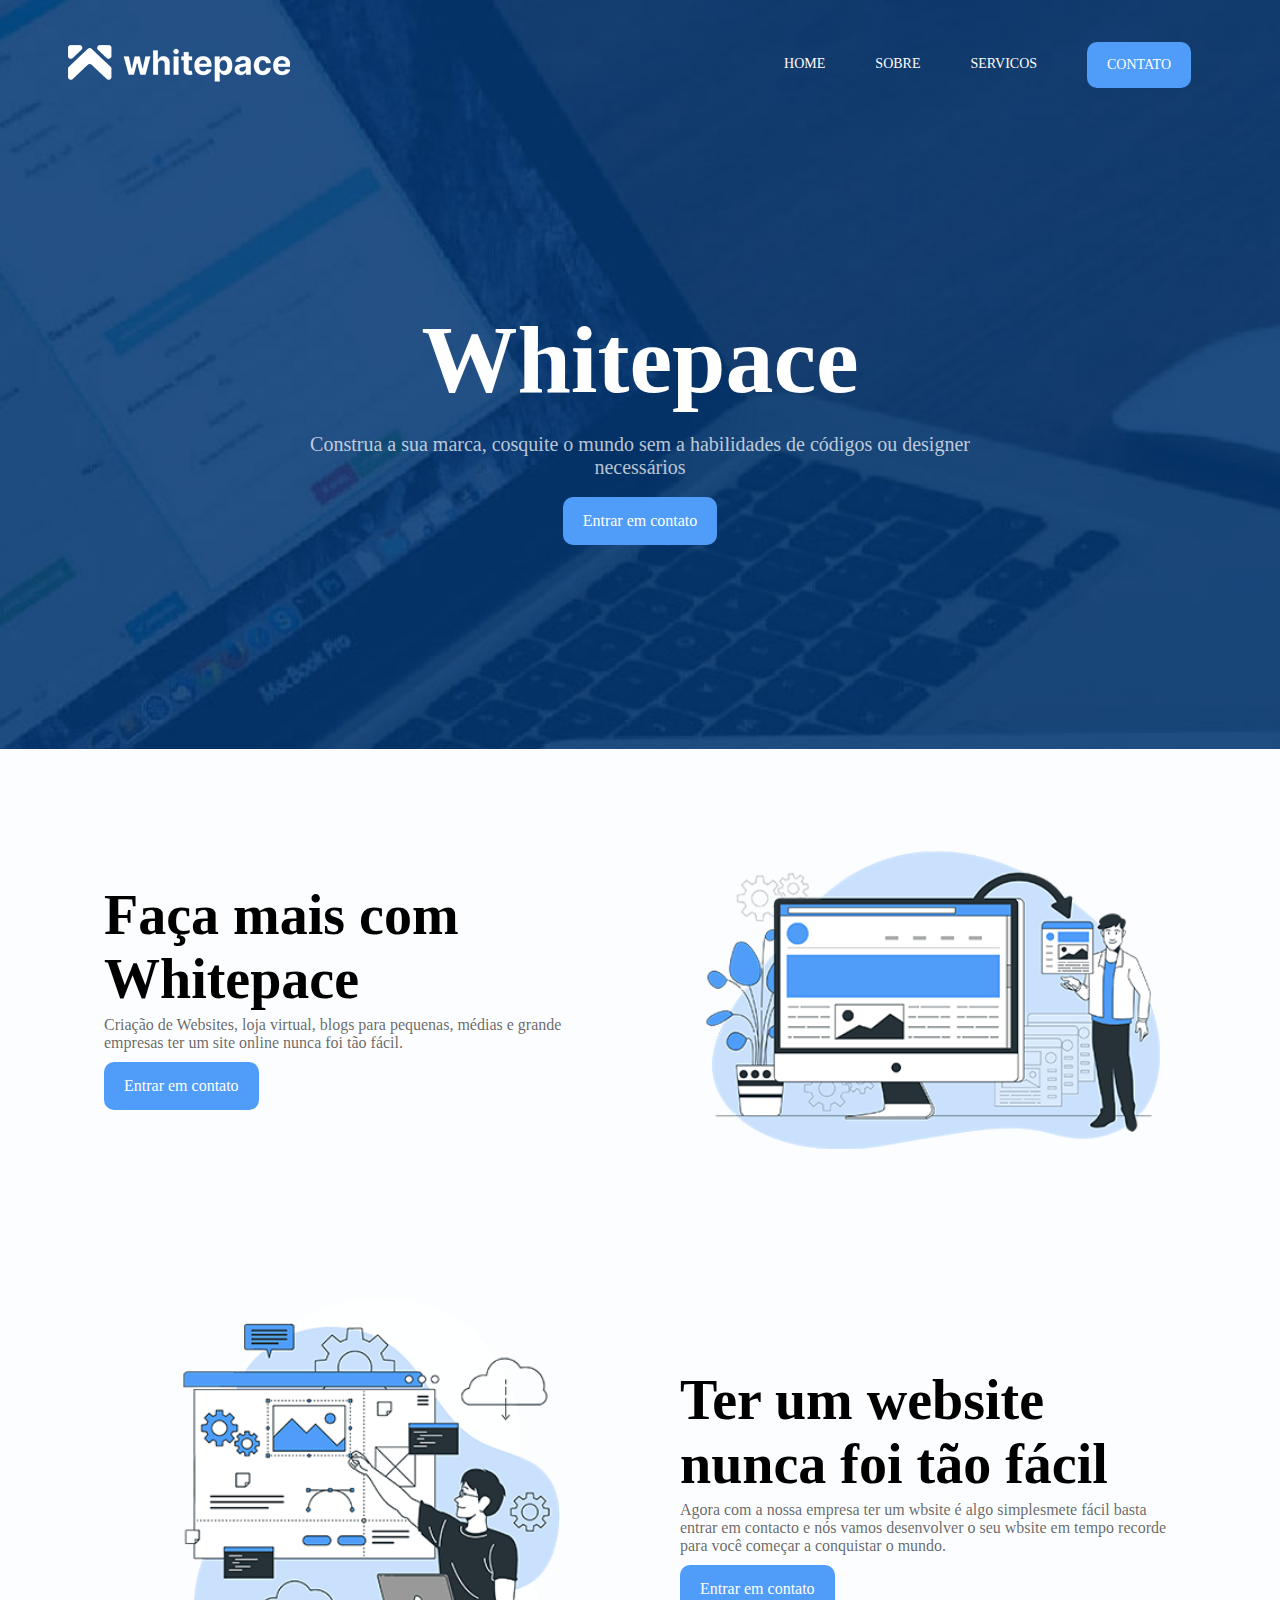
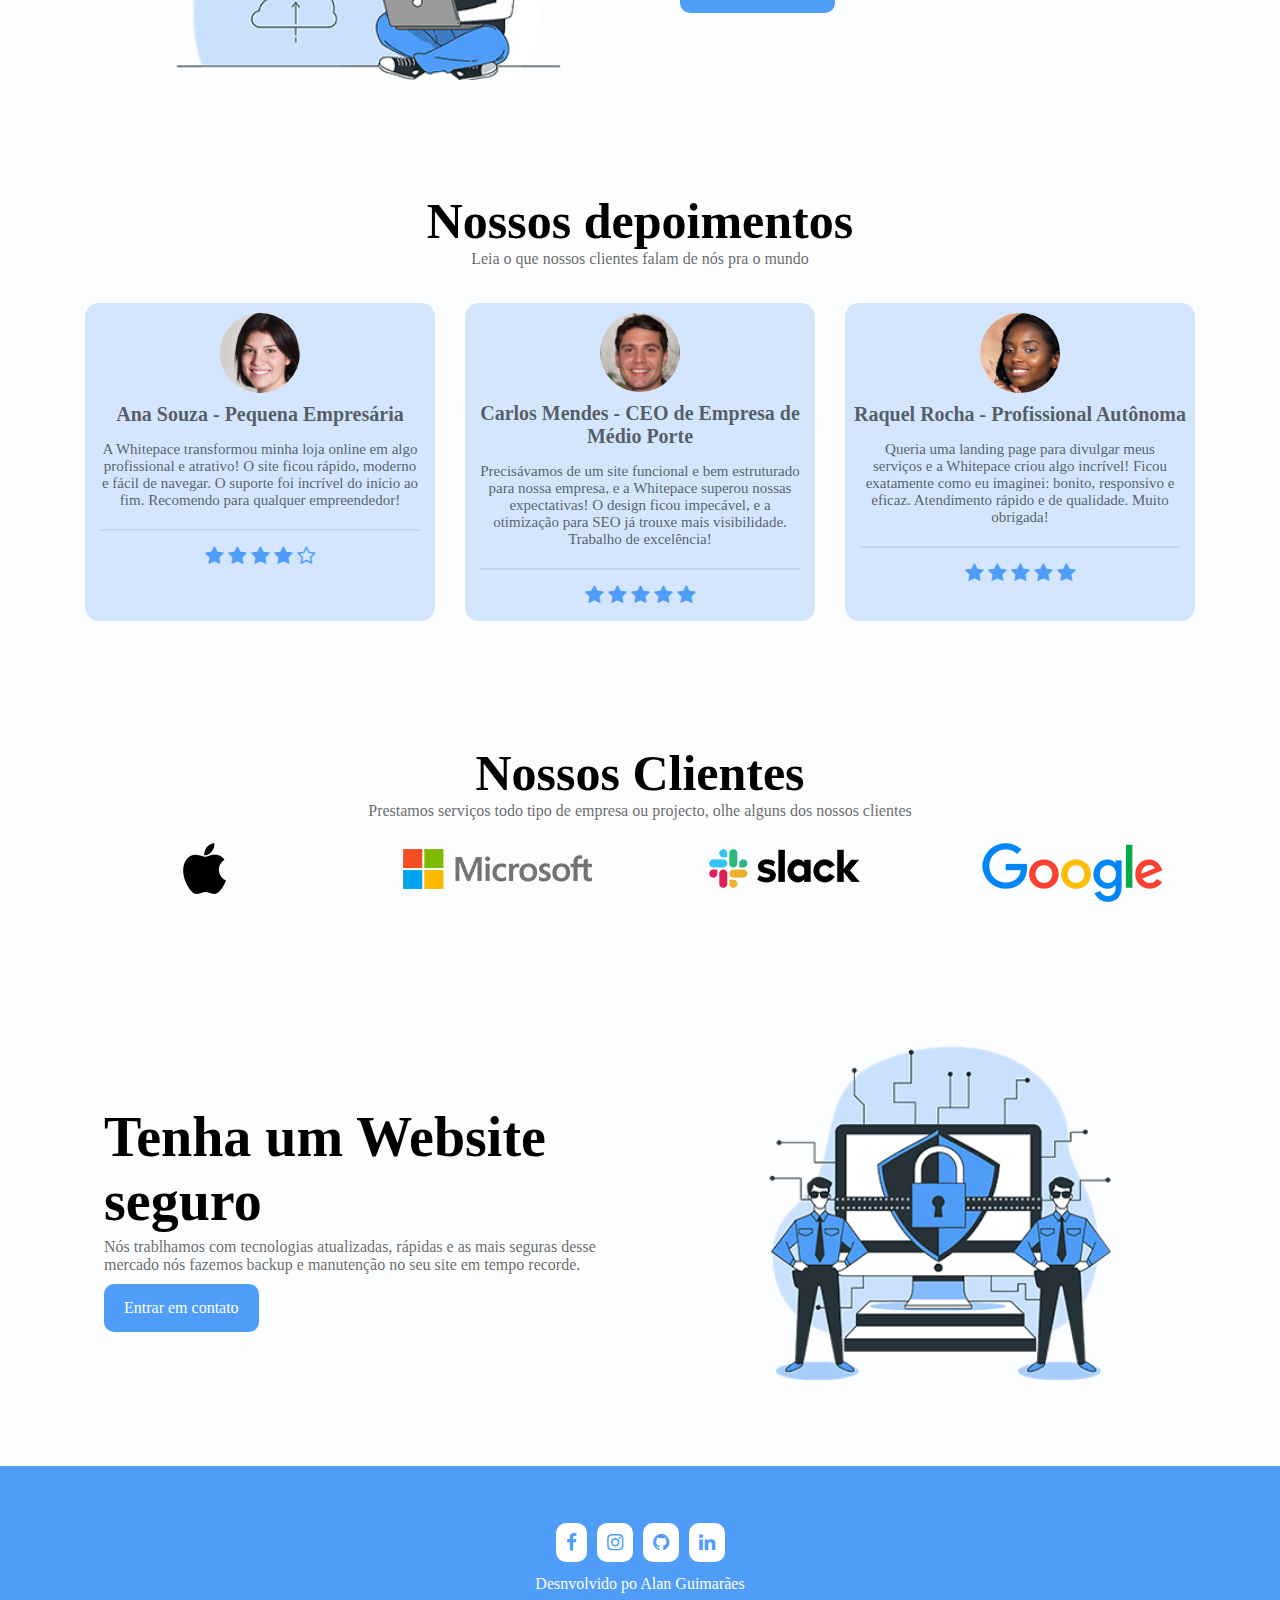
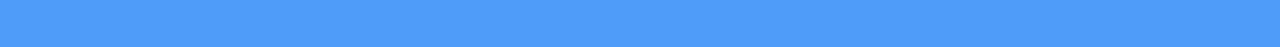
<file: index.html>
<!DOCTYPE html>
<html lang="en">

<head>
    <meta charset="UTF-8">
    <meta name="viewport" content="width=device-width, initial-scale=1.0">
    <link rel="stylesheet" href="https://cdnjs.cloudflare.com/ajax/libs/font-awesome/4.7.0/css/font-awesome.css"
        integrity="sha512-5A8nwdMOWrSz20fDsjczgUidUBR8liPYU+WymTZP1lmY9G6Oc7HlZv156XqnsgNUzTyMefFTcsFH/tnJE/+xBg=="
        crossorigin="anonymous" referrerpolicy="no-referrer" />
    <link rel="stylesheet" href="css/style.css">
    <title>Whitepace</title>
</head>

<body>
    <header style="background-image: url('img/background-home.jpg');">
        <div class="container">
            <nav>
                <a href="index.html">
                    <img src="img/logo.png" alt="Logo">
                </a>
                <ul class="ul">
                    <a href="index.html">Home</a>
                    <a href="sobre.html">Sobre</a>
                    <a href="servicos.html">Servicos</a>
                    <a href="contacto.html" class="btn">Contato</a>
                    <div class="close-icon" onclick="closeMenu()">
                        <i class="fa fa-times-circle"></i>
                    </div>
                </ul>
                <div class="menu-icon" onclick="openMenu()">
                    <i class="fa fa-bars"></i>
                </div>
            </nav>
            <section class="banner">
                <div class="banner-text">
                    <h1>Whitepace</h1>
                    <p>Construa a sua marca, cosquite o mundo sem a habilidades de códigos ou designer necessários</p>
                    <a href="contacto.html" class="btn animate-btn">Entrar em contato</a>
                </div>
            </section>
        </div>
    </header>
    <main>
        <section class="faca-mais">
            <div class="container">
                <div class="faca-mais-text">
                    <h3>Faça mais com Whitepace</h3>
                    <p>Criação de Websites, loja virtual, blogs para pequenas, médias e grande empresas ter um site
                        online
                        nunca foi tão fácil.</p>
                    <a href="contacto.html" class="btn animate-btn">Entrar em contato</a>
                </div>
                <div class="faca-mais-img">
                    <img src="img/img-1.png" alt="">
                </div>
            </div>
        </section>
        <section class="faca-mais">
            <div class="container">
                <div class="faca-mais-img">
                    <img src="img/img-2.png" alt="">
                </div>
                <div class="faca-mais-text">
                    <h3>Ter um website nunca foi tão fácil</h3>
                    <p>Agora com a nossa empresa ter um wbsite é algo simplesmete fácil basta entrar em contacto e nós
                        vamos
                        desenvolver o seu wbsite em tempo recorde para você começar a conquistar o mundo.</p>
                    <a href="contacto.html" class="btn animate-btn">Entrar em contato</a>
                </div>
            </div>
        </section>
        <section class="depoimentos">
            <div class="container">
                <h3>Nossos depoimentos</h3>
                <p>Leia o que nossos clientes falam de nós pra o mundo</p>
                <div class="cards">
                    <div class="card-item">
                        <img src="img/ana-souza.png" alt="">
                        <p class="nome-user">Ana Souza - Pequena Empresária</p>
                        <p class="depoimento-user">A Whitepace transformou minha loja online em algo profissional e atrativo! O site ficou rápido, moderno e fácil de navegar. O suporte foi incrível do início ao fim. Recomendo para qualquer empreendedor!</p>
                        <div class="estrelas">
                            <i class="fa fa-star" aria-hidden="true"></i>
                            <i class="fa fa-star" aria-hidden="true"></i>
                            <i class="fa fa-star" aria-hidden="true"></i>
                            <i class="fa fa-star" aria-hidden="true"></i>
                            <i class="fa fa-star-o" aria-hidden="true"></i>
                        </div>
                    </div>
                    <div class="card-item">
                        <img src="img/carlos.png" alt="">
                        <p class="nome-user">Carlos Mendes - CEO de Empresa de Médio Porte</p>
                        <p class="depoimento-user">Precisávamos de um site funcional e bem estruturado para nossa empresa, e a Whitepace superou nossas expectativas! O design ficou impecável, e a otimização para SEO já trouxe mais visibilidade. Trabalho de excelência!</p>
                        <div class="estrelas">
                            <i class="fa fa-star" aria-hidden="true"></i>
                            <i class="fa fa-star" aria-hidden="true"></i>
                            <i class="fa fa-star" aria-hidden="true"></i>
                            <i class="fa fa-star" aria-hidden="true"></i>
                            <i class="fa fa-star" aria-hidden="true"></i>
                        </div>
                    </div>
                    <div class="card-item">
                        <img src="img/raquel-rocha.png" alt="">
                        <p class="nome-user">Raquel Rocha - Profissional Autônoma</p>
                        <p class="depoimento-user">Queria uma landing page para divulgar meus serviços e a Whitepace criou algo incrível! Ficou exatamente como eu imaginei: bonito, responsivo e eficaz. Atendimento rápido e de qualidade. Muito obrigada!</p>
                        <div class="estrelas">
                            <i class="fa fa-star" aria-hidden="true"></i>
                            <i class="fa fa-star" aria-hidden="true"></i>
                            <i class="fa fa-star" aria-hidden="true"></i>
                            <i class="fa fa-star" aria-hidden="true"></i>
                            <i class="fa fa-star" aria-hidden="true"></i>
                        </div>
                    </div>
                </div>
            </div>
        </section>
        <section class="clientes">
            <div class="container">
                <h3>Nossos Clientes</h3>
                <p>Prestamos serviços todo tipo de empresa ou projecto, olhe alguns dos nossos clientes</p>
                <div>
                    <img src="img/apple.png" alt="">
                    <img src="img/microsoft.png" alt="">
                    <img src="img/slack.png" alt="">
                    <img src="img/google.png" alt="">
                </div>
            </div>
        </section>
        <section class="faca-mais">
            <div class="container">
                <div class="faca-mais-text">
                    <h3>Tenha um Website seguro</h3>
                    <p>Nós trablhamos com tecnologias atualizadas, rápidas e as mais seguras desse mercado nós fazemos
                        backup e manutenção no seu site em tempo recorde.</p>
                    <a href="contacto.html" class="btn animate-btn">Entrar em contato</a>
                </div>
                <div class="faca-mais-img">
                    <img src="img/security.png" alt="">
                </div>
            </div>
        </section>
    </main>
    <footer class="footer">
        <div class="container">
            <div class="links">
                <a href="https://www.facebook.com/login/?next=https%3A%2F%2Fwww.facebook.com%2F%3Flocale%3Dpt_BR"> <i class="fa fa-facebook"></i> </a>
                <a href="https://www.instagram.com/"> <i class="fa fa-instagram"></i> </a>
                <a href="https://github.com/"> <i class="fa fa-github"></i> </a>
                <a href="https://www.linkedin.com/feed/?trk=sem-ga_campid.12619604099_asid.149519181115_crid.725790844702_kw.linkedin_d.c_tid.kwd-148086543_n.g_mt.e_geo.9199135"> <i class="fa fa-linkedin"></i> </a>
            </div>
            <p>Desnvolvido po Alan Guimarães</p>
        </div>
    </footer>
    <script src="js/main.js"></script>
</body>

</html>
</file>
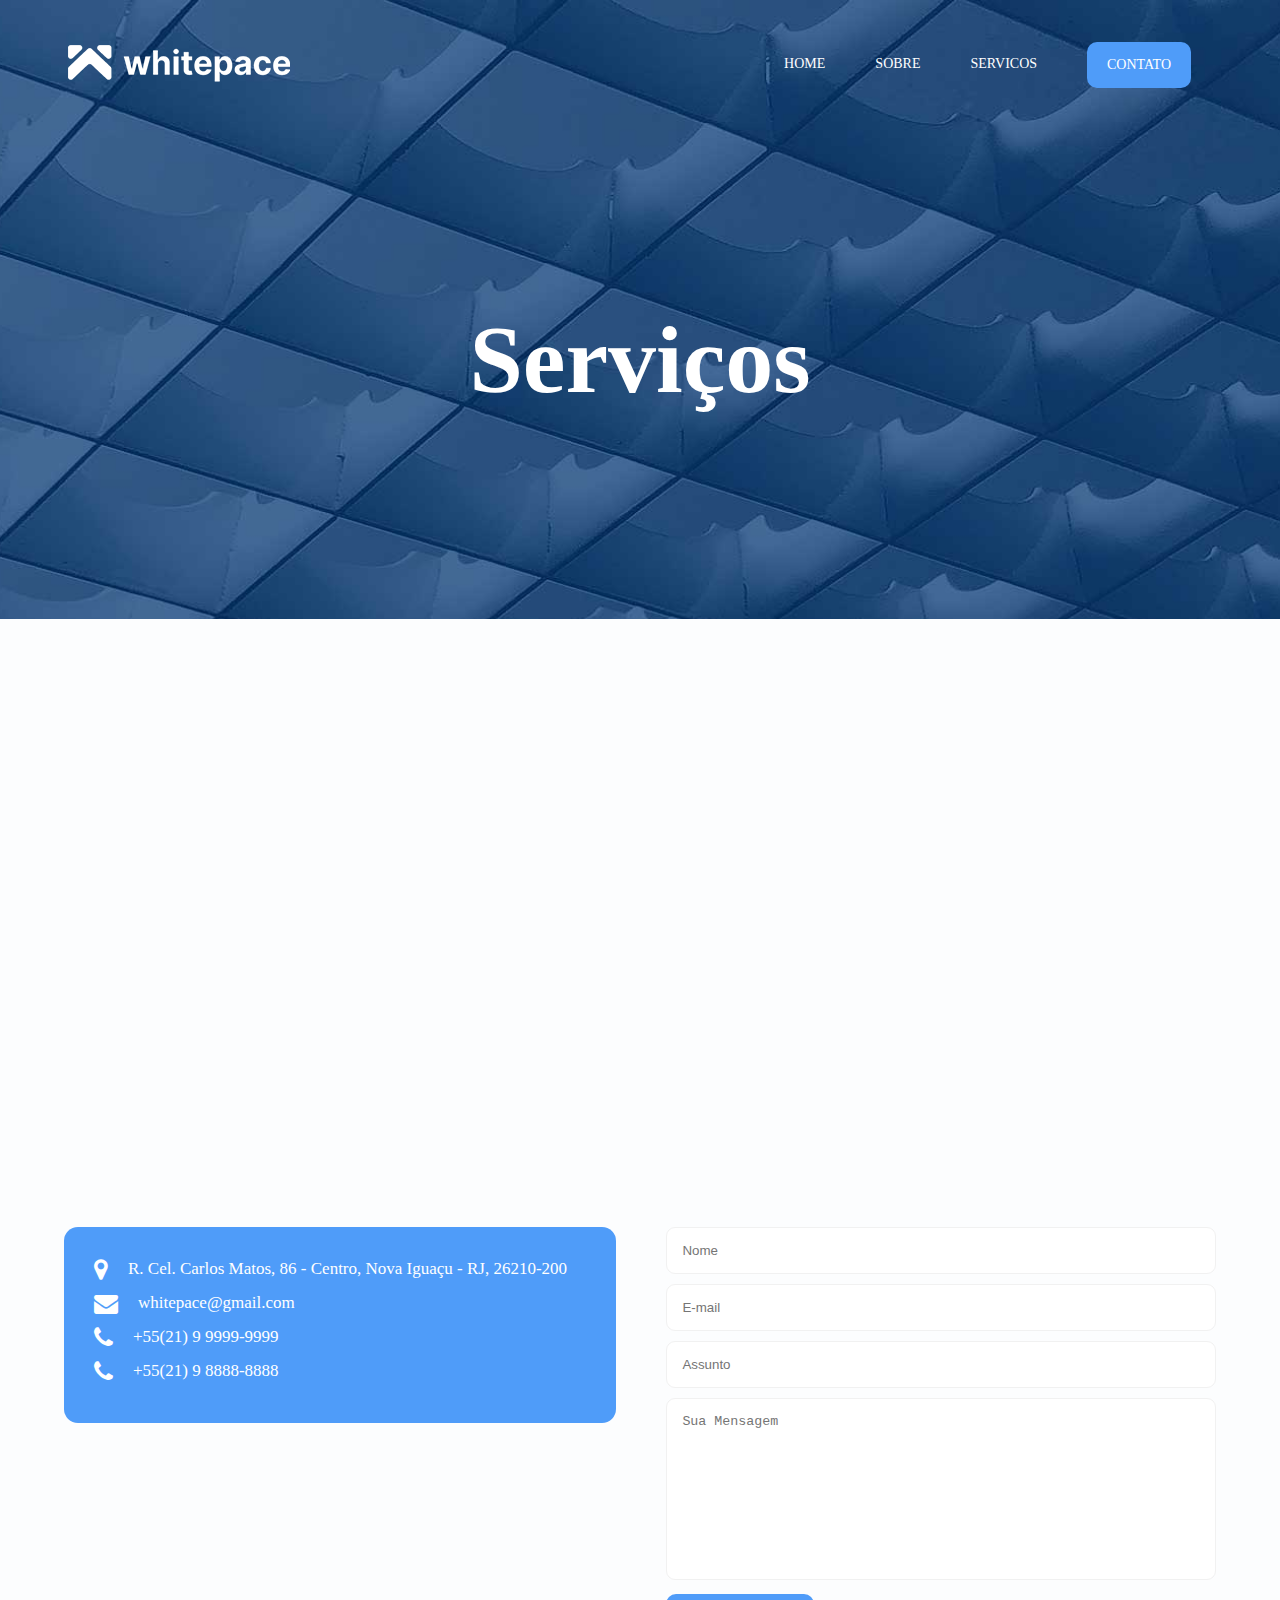
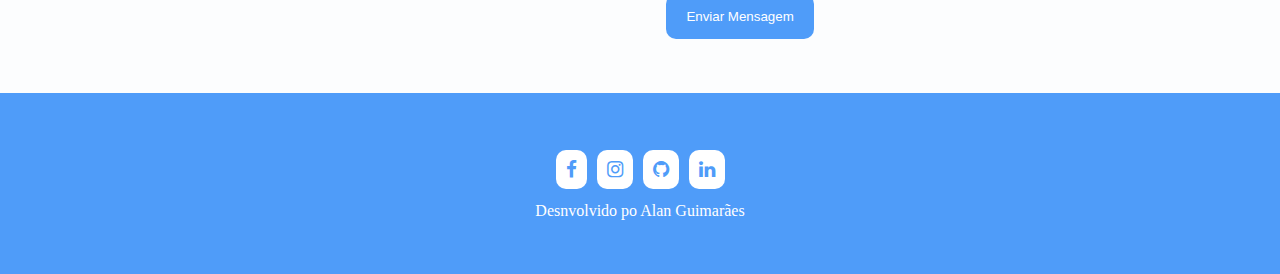
<file: contacto.html>
<!DOCTYPE html>
<html lang="en">

<head>
    <meta charset="UTF-8">
    <meta name="viewport" content="width=device-width, initial-scale=1.0">
    <link rel="stylesheet" href="https://cdnjs.cloudflare.com/ajax/libs/font-awesome/4.7.0/css/font-awesome.css"
        integrity="sha512-5A8nwdMOWrSz20fDsjczgUidUBR8liPYU+WymTZP1lmY9G6Oc7HlZv156XqnsgNUzTyMefFTcsFH/tnJE/+xBg=="
        crossorigin="anonymous" referrerpolicy="no-referrer" />
    <link rel="stylesheet" href="css/style.css">
    <title>Contato | Whitepace</title>
</head>

<body>
    <header style="background-image: url('img/background-contacto.jpg');">
        <div class="container">
            <nav>
                <a href="index.html">
                    <img src="img/logo.png" alt="Logo">
                </a>
                <ul class="ul">
                    <a href="index.html">Home</a>
                    <a href="sobre.html">Sobre</a>
                    <a href="servicos.html">Servicos</a>
                    <a href="contacto.html" class="btn">Contato</a>
                    <div class="close-icon" onclick="closeMenu()">
                        <i class="fa fa-times-circle"></i>
                    </div>
                </ul>
                <div class="menu-icon" onclick="openMenu()">
                    <i class="fa fa-bars"></i>
                </div>
            </nav>
            <section class="banner">
                <div class="banner-text">
                    <h1>Serviços</h1>
                </div>
            </section>
        </div>
    </header>
    
    <main>
        <section class="contacto">
            <div class="container">
                <div class="mapa">
                    <iframe src="https://www.google.com/maps/embed?pb=!1m18!1m12!1m3!1d3679.263322282285!2d-43.45324822400391!3d-22.755607079361862!2m3!1f0!2f0!3f0!3m2!1i1024!2i768!4f13.1!3m3!1m2!1s0x9967a99225f96f%3A0xec20bfc8ff090b46!2sSenac%20Nova%20Igua%C3%A7u!5e0!3m2!1spt-BR!2sbr!4v1741735188922!5m2!1spt-BR!2sbr" width="100%" height="500px" style="border:0;" allowfullscreen="" loading="lazy" referrerpolicy="no-referrer-when-downgrade"></iframe>
                </div>
                <div class="contacto-info">
                    <div class="left-side">
                        <div>
                            <i class="fa fa-map-marker" aria-hidden="true"></i>
                            <p>R. Cel. Carlos Matos, 86 - Centro, Nova Iguaçu - RJ, 26210-200</p>
                        </div>
                        <div>
                            <i class="fa fa-envelope" aria-hidden="true"></i>
                            <p>whitepace@gmail.com</p>
                        </div>
                        <div>
                            <i class="fa fa-phone" aria-hidden="true"></i>
                            <p>+55(21) 9 9999-9999</p>
                        </div>
                        <div>
                            <i class="fa fa-phone" aria-hidden="true"></i>
                            <p>+55(21) 9 8888-8888</p>
                        </div>
                    </div>
                    <div class="right-side">
                        <form action="">
                            <input type="text" placeholder="Nome" required>
                            <input type="email" placeholder="E-mail" required>
                            <input type="text" placeholder="Assunto" required>
                            <textarea cols="30" rows="10" placeholder="Sua Mensagem" required></textarea>
                            <button class="btn">Enviar Mensagem</button>
                        </form>
                    </div>
                </div>
            </div>
        </section>
    </main>

    <footer class="footer">
        <div class="container">
            <div class="links">
                <a href="https://www.facebook.com/login/?next=https%3A%2F%2Fwww.facebook.com%2F%3Flocale%3Dpt_BR"> <i class="fa fa-facebook"></i> </a>
                <a href="https://www.instagram.com/"> <i class="fa fa-instagram"></i> </a>
                <a href="https://github.com/"> <i class="fa fa-github"></i> </a>
                <a href="https://www.linkedin.com/feed/?trk=sem-ga_campid.12619604099_asid.149519181115_crid.725790844702_kw.linkedin_d.c_tid.kwd-148086543_n.g_mt.e_geo.9199135"> <i class="fa fa-linkedin"></i> </a>
            </div>
            <p>Desnvolvido po Alan Guimarães</p>
        </div>
    </footer>
    <script src="js/main.js"></script>
</body>

</html>
</file>
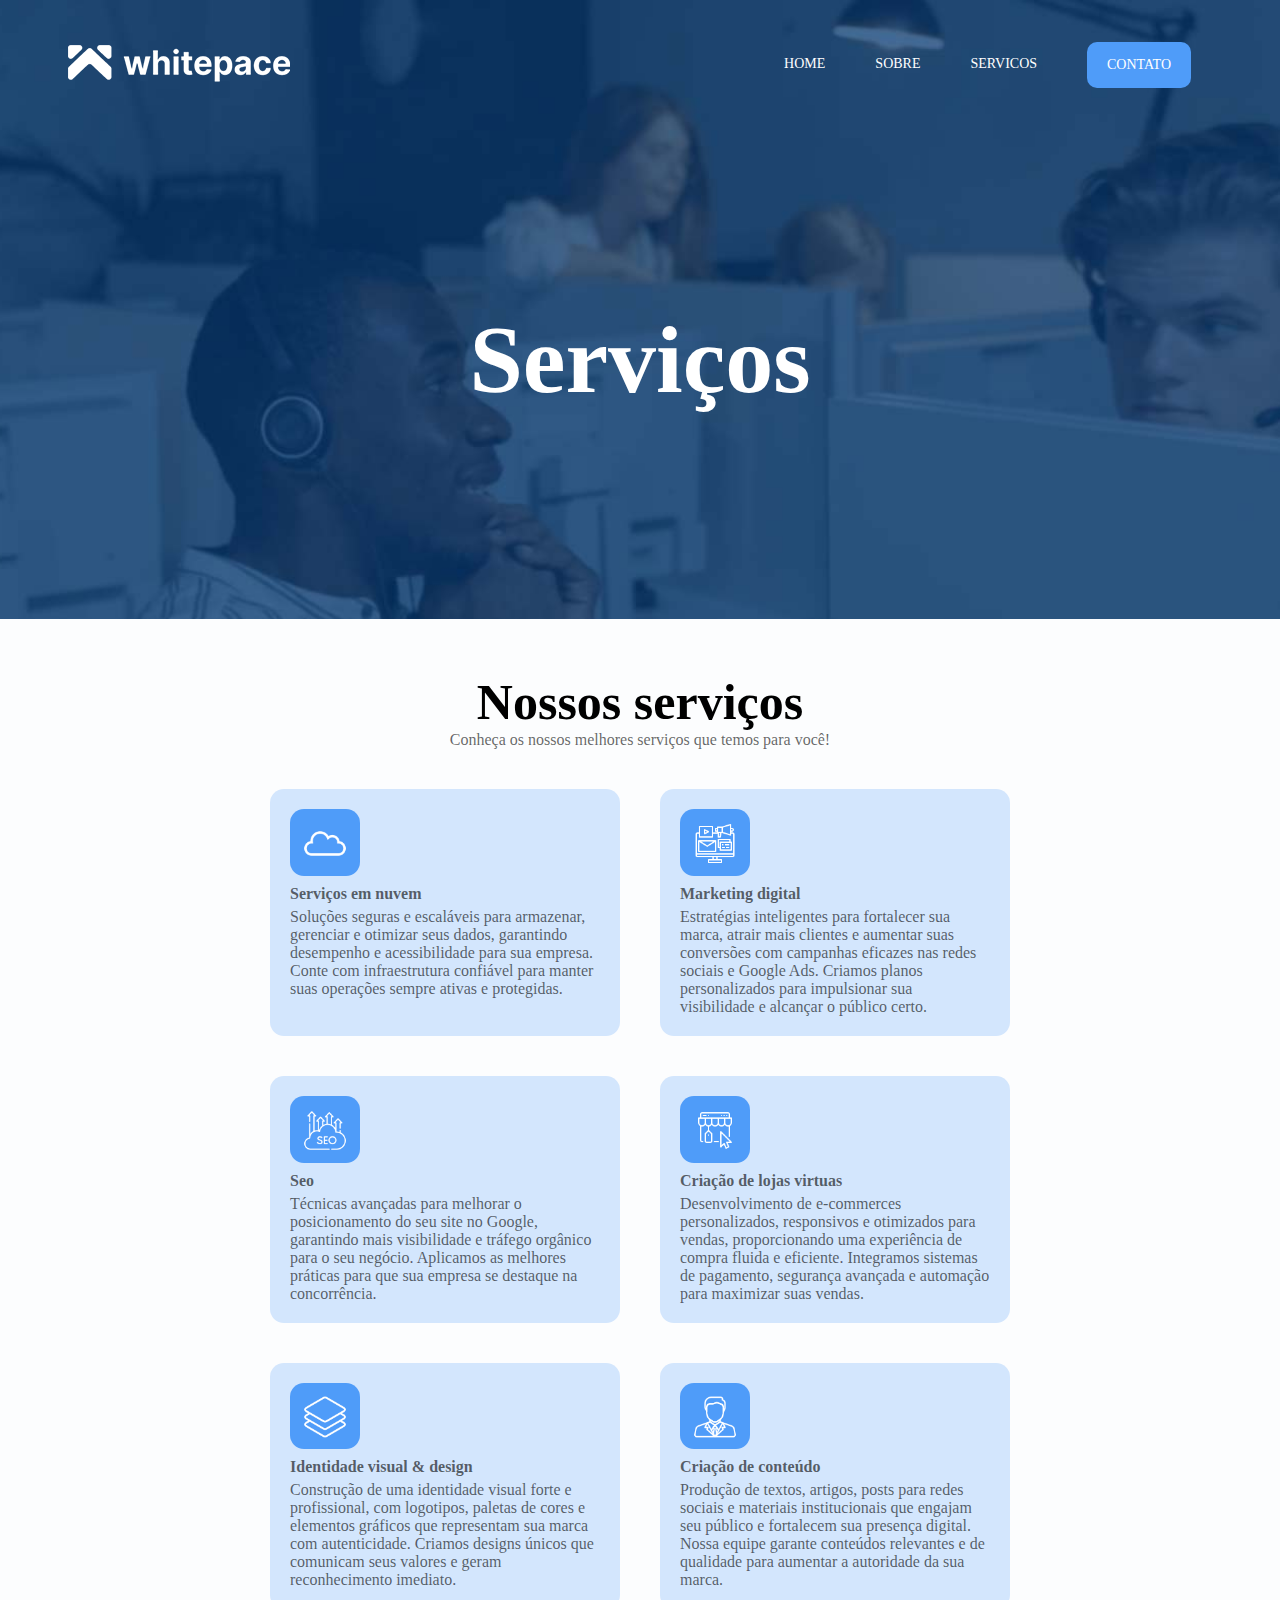
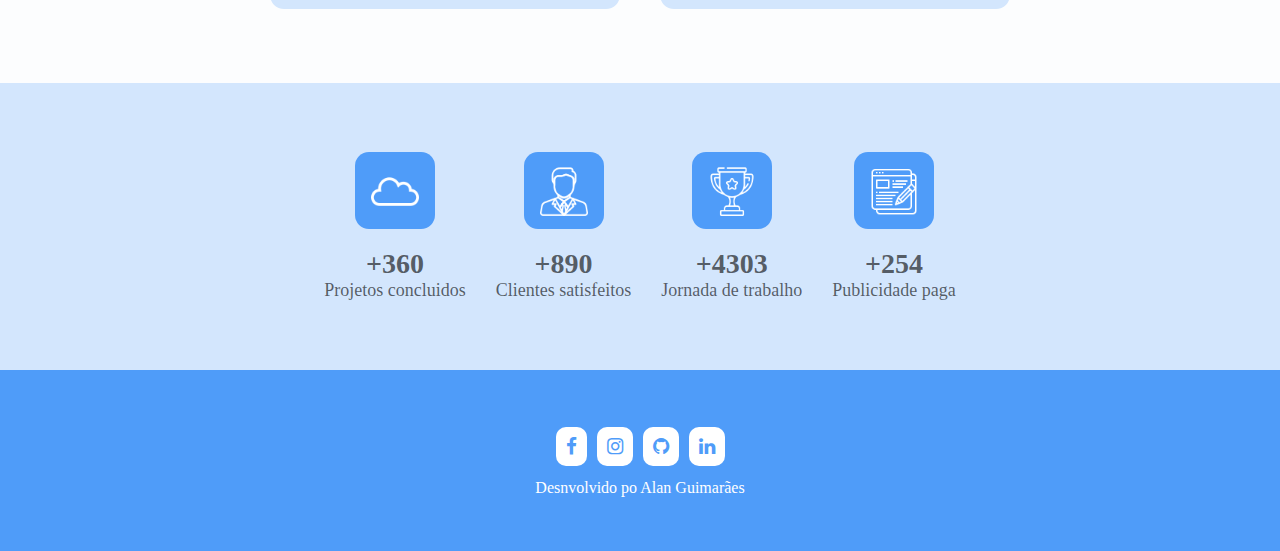
<file: servicos.html>
<!DOCTYPE html>
<html lang="en">

<head>
    <meta charset="UTF-8">
    <meta name="viewport" content="width=device-width, initial-scale=1.0">
    <link rel="stylesheet" href="https://cdnjs.cloudflare.com/ajax/libs/font-awesome/4.7.0/css/font-awesome.css"
        integrity="sha512-5A8nwdMOWrSz20fDsjczgUidUBR8liPYU+WymTZP1lmY9G6Oc7HlZv156XqnsgNUzTyMefFTcsFH/tnJE/+xBg=="
        crossorigin="anonymous" referrerpolicy="no-referrer" />
    <link rel="stylesheet" href="css/style.css">
    <title>Serviços | Whitepace</title>
</head>

<body>
    <header style="background-image: url('img/background-servicos.jpg');">
        <div class="container">
            <nav>
                <a href="index.html">
                    <img src="img/logo.png" alt="Logo">
                </a>
                <ul class="ul">
                    <a href="index.html">Home</a>
                    <a href="sobre.html">Sobre</a>
                    <a href="servicos.html">Servicos</a>
                    <a href="contacto.html" class="btn">Contato</a>
                    <div class="close-icon" onclick="closeMenu()">
                        <i class="fa fa-times-circle"></i>
                    </div>
                </ul>
                <div class="menu-icon" onclick="openMenu()">
                    <i class="fa fa-bars"></i>
                </div>
            </nav>
            <section class="banner">
                <div class="banner-text">
                    <h1>Serviços</h1>
                </div>
            </section>
        </div>
    </header>
    <main>
        <section class="servicos">
            <div class="container">
                <h3>Nossos serviços</h3>
                <p>Conheça os nossos melhores serviços que temos para você!</p>
                <div class="rows-cards">
                    <div class="row-card-item">
                        <img src="img/cloud.png" alt="">
                        <p class="nome-servicos"><strong>Serviços em nuvem</strong></p>
                        <p class="descricao-servicos">
                            Soluções seguras e escaláveis para armazenar, gerenciar e otimizar seus dados, garantindo
                            desempenho e acessibilidade para sua empresa. Conte com infraestrutura confiável para manter
                            suas operações sempre ativas e protegidas. </p>
                    </div>
                    <div class="row-card-item">
                        <img src="img/digital-marketing.png" alt="">
                        <p class="nome-servicos"><strong>Marketing digital</strong></p>
                        <p class="descricao-servicos">
                            Estratégias inteligentes para fortalecer sua marca, atrair mais clientes e aumentar suas
                            conversões com campanhas eficazes nas redes sociais e Google Ads. Criamos planos
                            personalizados para impulsionar sua visibilidade e alcançar o público certo.
                        </p>
                    </div>
                    <div class="row-card-item">
                        <img src="img/seo.png" alt="">
                        <p class="nome-servicos"><strong>Seo</strong></p>
                        <p class="descricao-servicos">
                            Técnicas avançadas para melhorar o posicionamento do seu site no Google, garantindo mais
                            visibilidade e tráfego orgânico para o seu negócio. Aplicamos as melhores práticas para que
                            sua empresa se destaque na concorrência.
                        </p>
                    </div>
                    <div class="row-card-item">
                        <img src="img/virtual_store.png" alt="">
                        <p class="nome-servicos"><strong>Criação de lojas virtuas</strong></p>
                        <p class="descricao-servicos">
                            Desenvolvimento de e-commerces personalizados, responsivos e otimizados para vendas,
                            proporcionando uma experiência de compra fluida e eficiente. Integramos sistemas de
                            pagamento, segurança avançada e automação para maximizar suas vendas.
                        </p>
                    </div>
                    <div class="row-card-item">
                        <img src="img/layer.png" alt="">
                        <p class="nome-servicos"><strong>Identidade visual & design</strong></p>
                        <p class="descricao-servicos">
                            Construção de uma identidade visual forte e profissional, com logotipos, paletas de cores e
                            elementos gráficos que representam sua marca com autenticidade. Criamos designs únicos que
                            comunicam seus valores e geram reconhecimento imediato.
                        </p>
                    </div>
                    <div class="row-card-item">
                        <img src="img/manager.png" alt="">
                        <p class="nome-servicos"><strong>Criação de conteúdo</strong></p>
                        <p class="descricao-servicos">
                            Produção de textos, artigos, posts para redes sociais e materiais institucionais que engajam
                            seu público e fortalecem sua presença digital. Nossa equipe garante conteúdos relevantes e
                            de qualidade para aumentar a autoridade da sua marca.
                        </p>
                    </div>
                </div>
            </div>
        </section>
        <section class="dados">
            <div class="container">
                <div class="dados-item">
                    <img src="img/cloud.png" alt="">
                    <p>
                        <strong>+360</strong> <br>
                        Projetos concluidos
                    </p>
                </div>
                <div class="dados-item">
                    <img src="img/manager.png" alt="">
                    <p>
                        <strong>+890</strong> <br>
                        Clientes satisfeitos
                    </p>
                </div>
                <div class="dados-item">
                    <img src="img/trophy.png" alt="">
                    <p>
                        <strong>+4303</strong> <br>
                        Jornada de trabalho
                    </p>
                </div>
                <div class="dados-item">
                    <img src="img/writer.png" alt="">
                    <p>
                        <strong>+254</strong> <br>
                        Publicidade paga
                    </p>
                </div>
            </div>
        </section>
    </main>
    <footer class="footer">
        <div class="container">
            <div class="links">
                <a href="https://www.facebook.com/login/?next=https%3A%2F%2Fwww.facebook.com%2F%3Flocale%3Dpt_BR"> <i class="fa fa-facebook"></i> </a>
                <a href="https://www.instagram.com/"> <i class="fa fa-instagram"></i> </a>
                <a href="https://github.com/"> <i class="fa fa-github"></i> </a>
                <a href="https://www.linkedin.com/feed/?trk=sem-ga_campid.12619604099_asid.149519181115_crid.725790844702_kw.linkedin_d.c_tid.kwd-148086543_n.g_mt.e_geo.9199135"> <i class="fa fa-linkedin"></i> </a>
            </div>
            <p>Desnvolvido po Alan Guimarães</p>
        </div>
    </footer>
    <script src="js/main.js"></script>
</body>

</html>
</file>
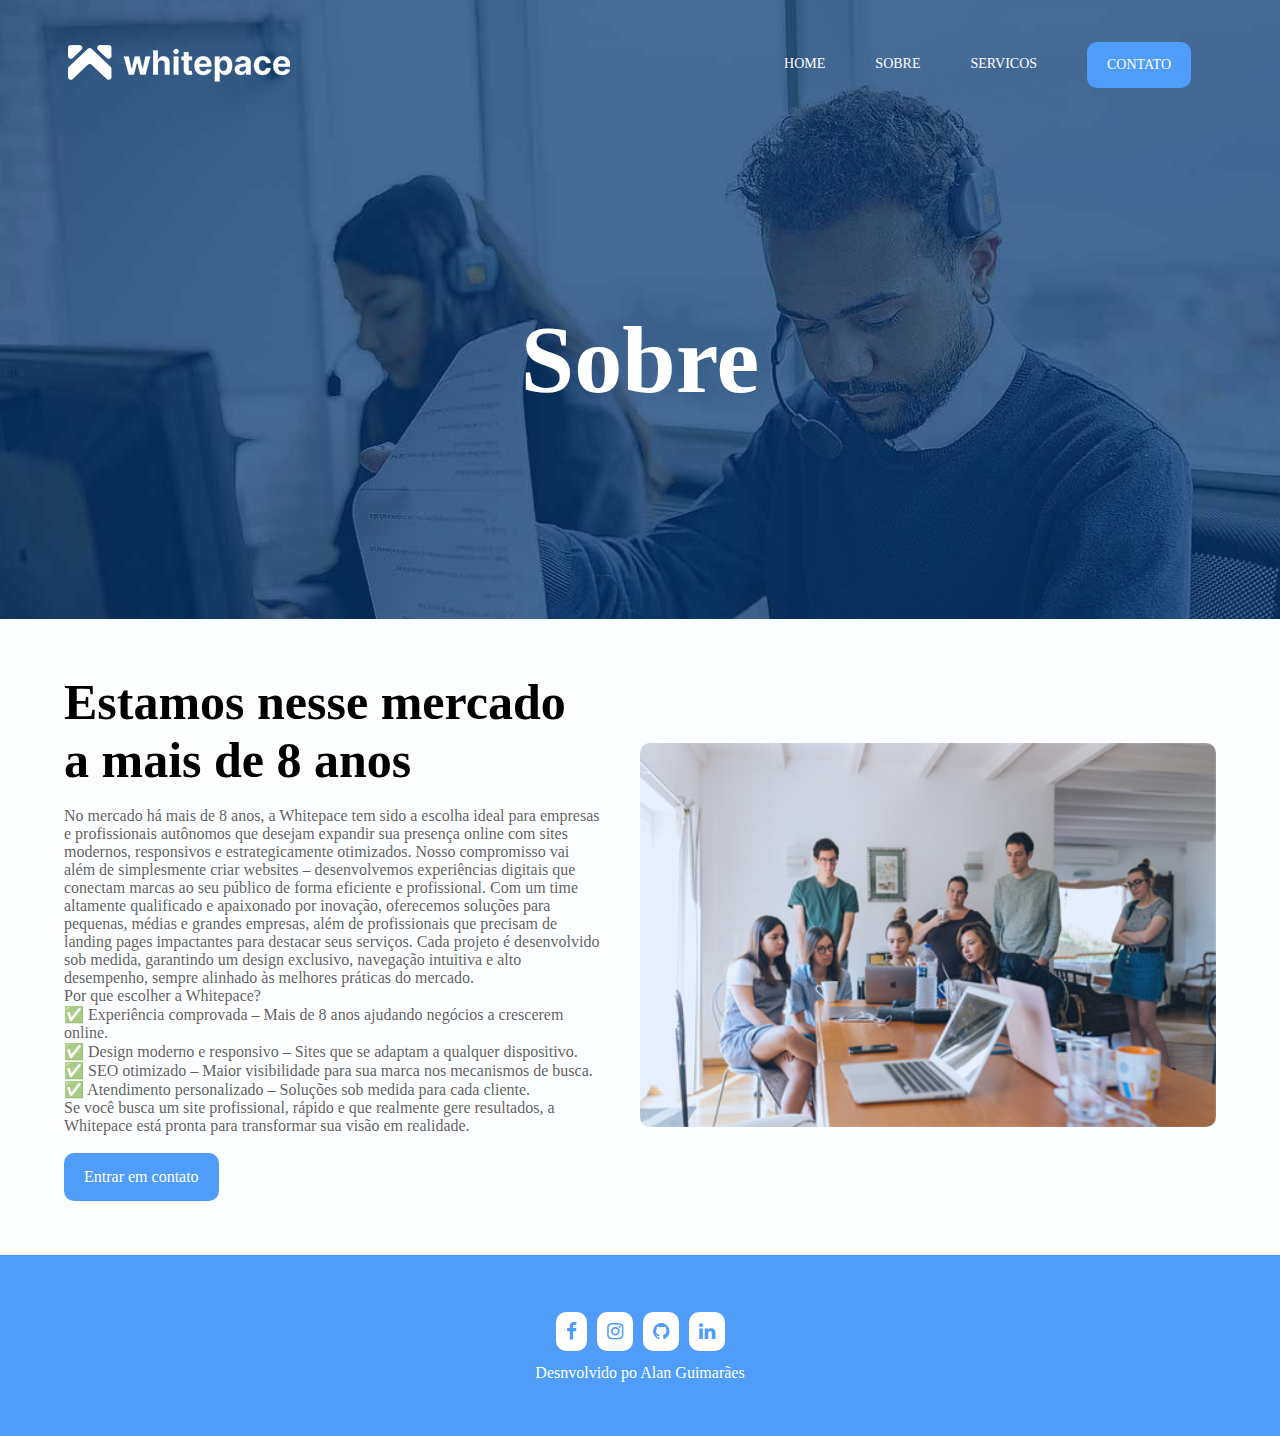
<file: sobre.html>
<!DOCTYPE html>
<html lang="en">

<head>
    <meta charset="UTF-8">
    <meta name="viewport" content="width=device-width, initial-scale=1.0">
    <link rel="stylesheet" href="https://cdnjs.cloudflare.com/ajax/libs/font-awesome/4.7.0/css/font-awesome.css"
        integrity="sha512-5A8nwdMOWrSz20fDsjczgUidUBR8liPYU+WymTZP1lmY9G6Oc7HlZv156XqnsgNUzTyMefFTcsFH/tnJE/+xBg=="
        crossorigin="anonymous" referrerpolicy="no-referrer" />
    <link rel="stylesheet" href="css/style.css">
    <title>Sobre | Whitepace</title>
</head>

<body>
    <header style="background-image: url('img/background-sobre1.jpg');">
        <div class="container">
            <nav>
                <a href="index.html">
                    <img src="img/logo.png" alt="Logo">
                </a>
                <ul class="ul">
                    <a href="index.html">Home</a>
                    <a href="sobre.html">Sobre</a>
                    <a href="servicos.html">Servicos</a>
                    <a href="contacto.html" class="btn">Contato</a>
                    <div class="close-icon" onclick="closeMenu()">
                        <i class="fa fa-times-circle"></i>
                    </div>
                </ul>
                <div class="menu-icon" onclick="openMenu()">
                    <i class="fa fa-bars"></i>
                </div>
            </nav>
            <section class="banner">
                <div class="banner-text">
                    <h1>Sobre</h1>
                </div>
            </section>
        </div>
    </header>
        <main>
            <section class="sobre">
                <div class="container">
                    <div class="sobre-text">
                        <h3>Estamos nesse mercado a mais de 8 anos</h3>
                        <p>No mercado há mais de 8 anos, a Whitepace tem sido a escolha ideal para empresas e profissionais autônomos que desejam expandir sua presença online com sites modernos, responsivos e estrategicamente otimizados. Nosso compromisso vai além de simplesmente criar websites – desenvolvemos experiências digitais que conectam marcas ao seu público de forma eficiente e profissional.

                            Com um time altamente qualificado e apaixonado por inovação, oferecemos soluções para pequenas, médias e grandes empresas, além de profissionais que precisam de landing pages impactantes para destacar seus serviços. Cada projeto é desenvolvido sob medida, garantindo um design exclusivo, navegação intuitiva e alto desempenho, sempre alinhado às melhores práticas do mercado.
                            
                           <br> Por que escolher a Whitepace?
                           <br> ✅ Experiência comprovada – Mais de 8 anos ajudando negócios a crescerem online.
                           <br> ✅ Design moderno e responsivo – Sites que se adaptam a qualquer dispositivo.
                           <br> ✅ SEO otimizado – Maior visibilidade para sua marca nos mecanismos de busca.
                           <br> ✅ Atendimento personalizado – Soluções sob medida para cada cliente.
                            
                           <br> Se você busca um site profissional, rápido e que realmente gere resultados, a Whitepace está pronta para transformar sua visão em realidade.</p>
                        <a href="cotacto.html" class="btn animate-btn">Entrar em contato</a>
                    </div>
                    <div class="sobre-img">
                        <img src="img/sobre.jpg" alt="Sobre">
                    </div>
                </div>
            </section>
        </main>
        <footer class="footer">
            <div class="container">
                <div class="links">
                    <a href="https://www.facebook.com/login/?next=https%3A%2F%2Fwww.facebook.com%2F%3Flocale%3Dpt_BR"> <i class="fa fa-facebook"></i> </a>
                    <a href="https://www.instagram.com/"> <i class="fa fa-instagram"></i> </a>
                    <a href="https://github.com/"> <i class="fa fa-github"></i> </a>
                    <a href="https://www.linkedin.com/feed/?trk=sem-ga_campid.12619604099_asid.149519181115_crid.725790844702_kw.linkedin_d.c_tid.kwd-148086543_n.g_mt.e_geo.9199135"> <i class="fa fa-linkedin"></i> </a>
                </div>
                <p>Desnvolvido po Alan Guimarães</p>
            </div>
        </footer>
    <script src="js/main.js"></script>
</body>

</html>
</file>
<file: css/style.css>
* {
    margin: 0;
    padding: 0;
    box-sizing: border-box;
    text-decoration: none;
    outline: none;
}
body {
    background-color: #f1f6fc31;

}
section, footer {
    padding: 54px 0;
}
h3 {
    font-size: 50px;
}
p {
    color: #0000009c;
}
.container {
    max-width: 1400px;
    margin: 0 auto;
    padding: 0 5%;
}
.btn {
    background-color: #4f9cf9;
    color: #ffffff;
    padding: 15px 20px;
    border-radius: 10px;
    cursor: pointer;
    display: inline-block;
    transition: 0.1;
}
.btn.animate-btn{
    animation: animate-outline 1s ease-out infinite;
}
.btn:hover{
    background-color: #3580db;
}
@keyframes animate-outline {
    from{
        outline: 0px solid #4f9cf9;
    }
    to{
        outline: 15px solid #4f9bf900;
    }
}
header {
    background-position: center;
    background-size: cover;
    background-attachment: fixed;
}
nav {
    display: flex;
    align-items: center;
    justify-content: space-between;
    padding-top: 30px;
}
nav ul {
    display: flex;
    align-items: center;
}
nav ul a {
    color: #ffffff;
    margin: 0 25px;
    text-transform: uppercase;
    font-size: 14px;
    display: block;
}
nav ul a:not(.btn)::after{
    content: "";
    background-color: #4f9cf9;
    height: 3px;
    width: 0%;
    display: block;
    margin: 0 auto;
    transition: 0.3;
}
nav ul a:hover::after{
    width: 100%;
}
nav .menu-icon{
    cursor: pointer;
    font-size: 25px;
    color: #ffffff;
    display: none;
}
nav .close-icon{
    display: none;
    font-size: 30px;
    color: #ffffff;
}
.banner{
    display: flex;
    justify-content: center;
}
.banner .banner-text{
    margin: 150px;
    text-align: center;
    padding: 0 90px;
}
.banner .banner-text h1{
    font-size: 96px;
    color: #ffffff;
}
.banner .banner-text p{
    font-size: 20px;
    color: #ffffffb7;
    font-weight: lighter;
    margin: 18px 0;
}
.faca-mais .container{
    display: flex;
    align-items: center;
}
.faca-mais .faca-mais-text {
    width: 50%;
    padding: 0 40px;
}
.faca-mais .faca-mais-text h3{
    font-size: 56px;
}
.faca-mais .faca-mais-text p{
    margin: 5px 0 10px 0;
}
.faca-mais .faca-mais-img{
    width: 50%;
}
.faca-mais .faca-mais-img img{
    width: 100%;
}
.depoimentos h3 {
    text-align: center;
}
.depoimentos p{
    margin-bottom: 20px;
    text-align: center;
}
.cards{
    display: flex;
    justify-content: center;
    flex-wrap: wrap;
}
.depoimentos .card-item{
    background-color: #d3e6fd;
    margin: 15px;
    border-radius: 14px;
    text-align: center;
    width: 350px;
    transition: 0.3s;
}
.depoimentos .card-item img{
    border-radius: 100%;
    width: 80px;
    display: block;
    margin: 10px auto;
}
.depoimentos .card-item .nome-user{
    font-weight: 600;
    font-size: 20px;
    margin-bottom: 15px;
    transition: 0.3s;
}
.depoimentos .card-item .depoimento-user{
    font-size: 15px;
    padding: 0 15px;
    transition: 0.3s;
}
.depoimentos .card-item .estrelas{
    margin: 15px;
    border-top: 2px solid #71767a23;
}
.depoimentos .card-item .estrelas i{
    color: #4f9cf9;
    margin-top: 15px;
    font-size: 20px;
    transition: 0.3s;
}
.depoimentos .card-item:hover{
    background-color: #4f9cf9;
    margin-top: -5px;
}
.depoimentos .card-item:hover .nome-user,
.depoimentos .card-item:hover .depoimento-user,
.depoimentos .card-item:hover .estrelas i{
    color: #ffffff;
}
.clientes h3,
.clientes p{
    text-align: center;
}
.clientes .container div{
    display: flex;
    align-items: center;
    justify-content: space-around;
    flex-wrap: wrap;
}
.footer{
    background-color: #4f9cf9;
    text-align: center;
}
.footer i{
    color: #4f9cf9;
    font-size: 19px;
    background-color: #ffffff;
    padding: 10px;
    margin: 3px;
    border-radius: 10px;
}
.footer p{
    margin-top: 10px;
    color: #ffffff;
}
.sobre .container{
    display: flex;
    align-items: center;
    justify-content: space-between;
}
.sobre .sobre-text{
    width: 50%;
    padding-right: 40px;
}
.sobre .sobre-text p{
    margin: 18px 0;
    color: #000000a6;
}
.sobre .sobre-img{
    width: 50%;
}
.sobre .sobre-img img{
    width: 100%;
    border-radius: 10px;
}
.servicos h3{
    text-align: center;
}
.servicos .container > p{
    text-align: center;
}
.servicos .rows-cards{
    display: flex;
    justify-content: center;
    margin-top: 20px;
    flex-wrap: wrap;
}
.servicos .row-card-item{
    background-color: #d3e6fd;
    width: 350px;
    padding: 20px;
    border-radius: 14px;
    margin: 20px;
    transition: 0.3s;
}
.servicos .row-card-item:hover{
    background-color: #4f9cf9;
}
.servicos .row-card-item:hover p{
    color: #ffffff;
}
.servicos .row-card-item img{
    background-color: #4f9cf9;
    border-radius: 14px;
    width: 70px;
    padding: 9px;
}
.servicos .row-card-item p.nome-servicos{
    margin: 5px 0;
    transition: 0.3s;
}
.servicos .row-card-item p.descricao-servicos{
    transition: 0.3s;
}
.dados{
    background-color: #d3e6fd;
}
.dados .container{
    display: flex;
    justify-content: center;
    flex-wrap: wrap;
}
.dados .dados-item{
    text-align: center;
    margin: 15px;
    color: #000000be;
}
.dados .dados-item img{
    background-color: #4f9cf9;
    border-radius: 14px;
    padding: 10px;
    margin-bottom: 15px;
    width: 80px;
}
.dados .dados-item p{
    font-size: 18px;
}
.dados .dados-item p strong{
    font-size: 28px;
}
.contacto-info{
    display: flex;
    justify-content: space-between;
    margin-top: 50px;
}
.contacto-info .left-side{
    width: 50%;
    padding: 30px;
    background-color: #4f9cf9;
    border-radius: 14px;
    margin-right: 50px;
    height: fit-content;
}
.contacto-info .left-side div{
    display: flex;
    align-items: center;
    margin-bottom: 10px;
}
.contacto-info .left-side div i{
    font-size: 24px;
    margin-right: 20px;
    color: #ffffff;
}
.contacto-info .left-side p{
    font-size: 17px;
    color: #ffffff;
}
.contacto-info .right-side{
    width: 50%;
}
.contacto-info .right-side input{
    display: block;
    width: 100%;
    margin-bottom: 10px;
    height: 47px;
    padding: 15px;
    border-radius: 9px;
    transition: 0.3s;
    border: 1px solid #f1f1f1;
    color: #212121;
    font-weight: lighter;
}
.contacto-info .right-side:focus,
.contacto-info .right-side textarea:focus{
    border-color: #4f9cf9;
}
.contacto-info .right-side textarea{
    border: 1px solid #f1f1f1;
    color: #212121;
    border-radius: 9px;
    margin-bottom: 10px;
    padding: 15px;
    width: 100%;
    transition: 0.3s;
    resize: none;
}
.contacto-info .right-side button{
    border: none;
}
@media(max-width: 830px){
    .ul{
        position: fixed;
        top: 0;
        left: 0;
        background-color: #184b88;
        width: 100%;
        height: 100%;
        flex-direction: column;
        align-items: center;
        justify-content: center;
        clip-path: circle(0% at 100% 0);
        transition: 0.7s;
    }
    .ul.open{
        clip-path: circle(141.4% at 100% 0);
    }
    .ul a{
        margin: 10px 0;
        font-size: 16px;
    }
    nav .menu-icon{
        display: block;
    }
    nav .close-icon{
        display: block;
        position: absolute;
        top: 46px;
        right: 28px;
    }
    .faca-mais .faca-mais-text{
        margin-top: 10px;
        padding: 0 20px;
        order: 1;
    }
    .faca-mais .container{
        flex-direction: column;
    }
    .faca-mais .faca-mais-text h3{
        font-size: 48px;
    }
    .faca-mais .faca-mais-text,
    .faca-mais .faca-mais-img{
        width: 100%;
    }
    .banner ,.banner-text{
        padding: 0;
        margin: 80px;
    }
    .banner .banner-text h1{
        font-size: 80px;
    }
    .banner .banner-text p{
        font-size: 15px;
    }
    .depoimentos .card-item{
        width: 100%;
    }
    .sobre .container{
        flex-direction: column-reverse;
    }
    .sobre .sobre-img,
    .sobre .sobre-text{
        width: 100%;
    }
    .sobre .sobre-text{
        margin-top: 40px;
    }
    .contacto .contacto-info{
        flex-direction: column-reverse;
    }
    .contacto-info .right-side,
    .contacto-info .left-side{
        width: 100%;
    }
    .contacto-info .right-side{
        margin-bottom: 30px;
    }
}
@media (max-width:500px){
    .banner .banner-text h1{
        font-size: 50px;
    }
    .faca-mais .faca-mais-text h3{
        font-size: 40px;
    }
}
</file>
